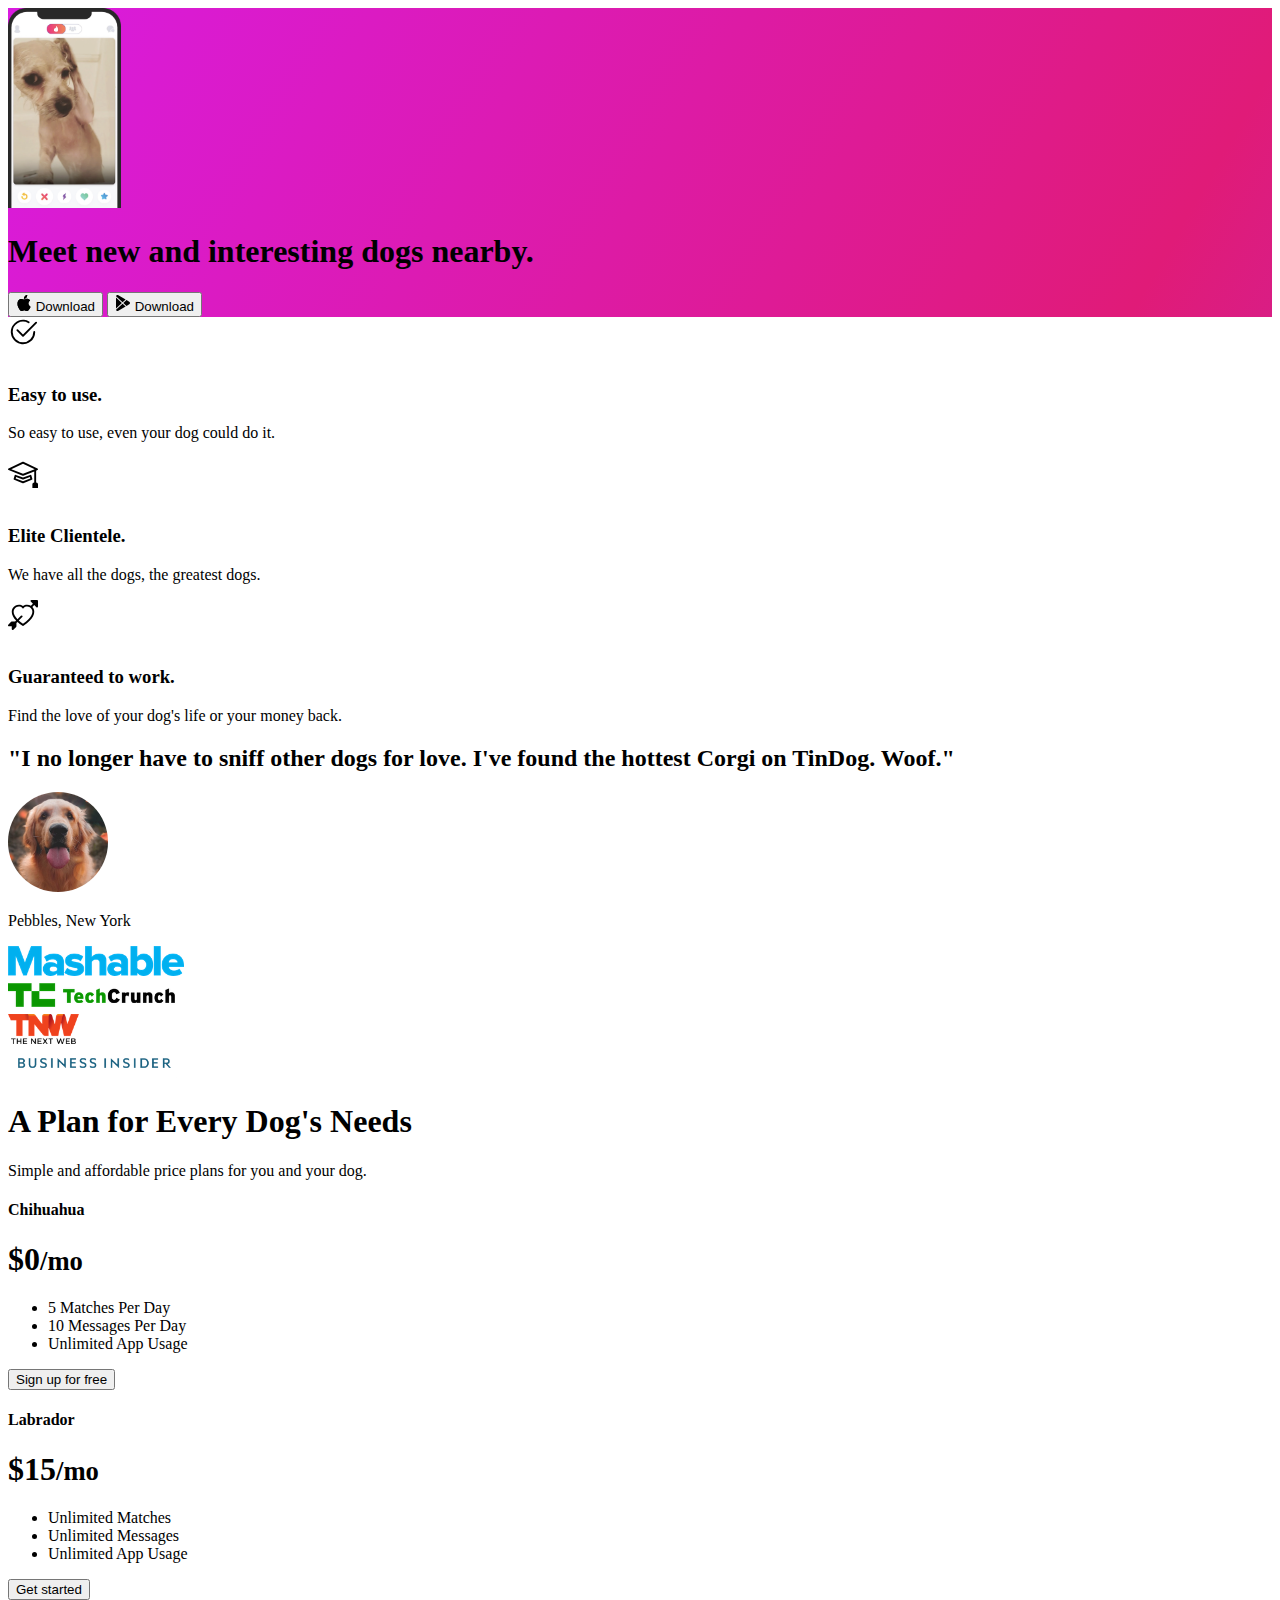
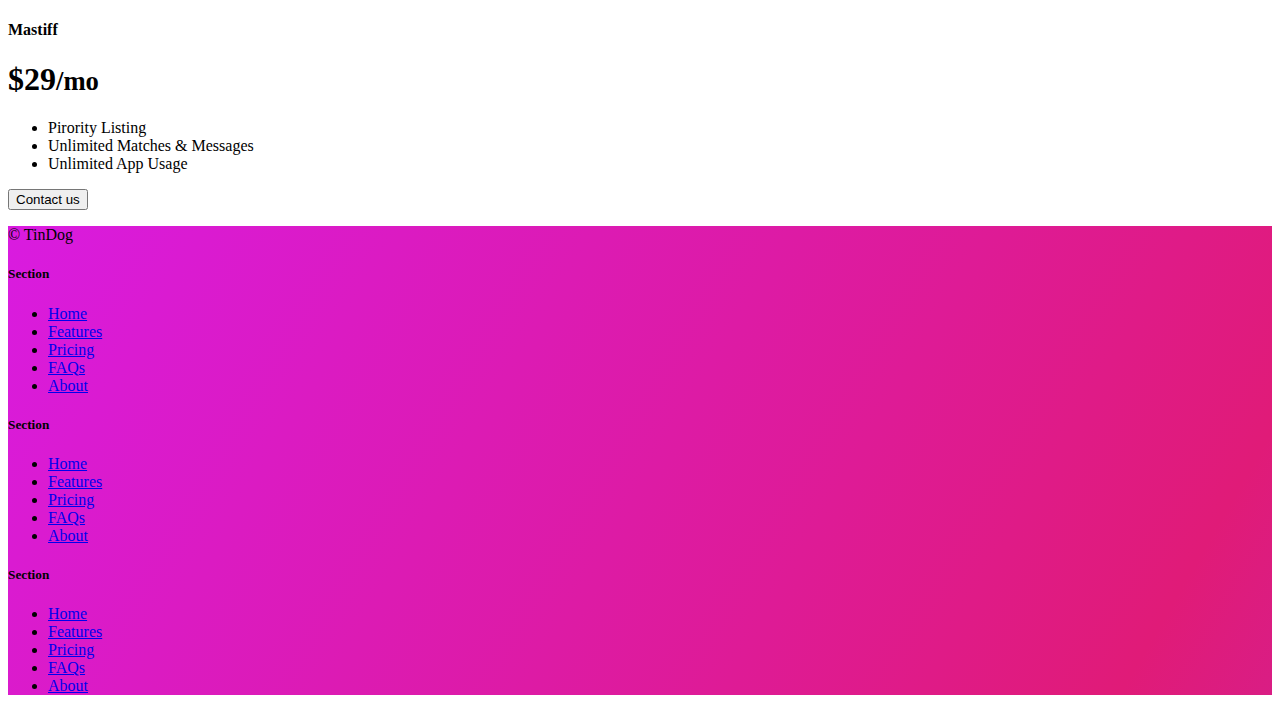
<file: index.html>
<!DOCTYPE html>
<html lang="en">

<head>
  <meta charset="UTF-8">
  <meta name="viewport" content="width=device-width, initial-scale=1.0">
  <title>TinDog</title>
  <link href="style.css" rel="stylesheet" />
  <link href="https://cdn.jsdelivr.net/npm/bootstrap@5.3.2/dist/css/bootstrap.min.css" rel="stylesheet"
    integrity="sha384-T3c6CoIi6uLrA9TneNEoa7RxnatzjcDSCmG1MXxSR1GAsXEV/Dwwykc2MPK8M2HN" crossorigin="anonymous">
</head>

<body>
  <section class="gradient-background">
    <div class="container col-xxl-8 px-4 pt-5">
      <div class="row flex-lg-row-reverse align-items-center g-5 pt-5">
        <div class="col-10 col-sm-8 col-lg-6 pb-0">
          <img src="iphone.png" class="d-block mx-lg-auto img-fluid" alt="Image Missing" height="200" loading="lazy">
        </div>
        <div class="col-lg-6">
          <h1 class="display-5 fw-bold text-body-emphasis lh-1 mb-3">Meet new and interesting dogs nearby.</h1>
          <div class="d-grid gap-2 d-md-flex justify-content-md-start">
            <button type="button" class="btn btn-light btn-lg px-4 me-md-2"><svg xmlns="http://www.w3.org/2000/svg"
                width="16" height="16" fill="currentColor" class="bi bi-apple mb-1" viewBox="0 0 16 16">
                <path
                  d="M11.182.008C11.148-.03 9.923.023 8.857 1.18c-1.066 1.156-.902 2.482-.878 2.516.024.034 1.52.087 2.475-1.258.955-1.345.762-2.391.728-2.43Zm3.314 11.733c-.048-.096-2.325-1.234-2.113-3.422.212-2.189 1.675-2.789 1.698-2.854.023-.065-.597-.79-1.254-1.157a3.692 3.692 0 0 0-1.563-.434c-.108-.003-.483-.095-1.254.116-.508.139-1.653.589-1.968.607-.316.018-1.256-.522-2.267-.665-.647-.125-1.333.131-1.824.328-.49.196-1.422.754-2.074 2.237-.652 1.482-.311 3.83-.067 4.56.244.729.625 1.924 1.273 2.796.576.984 1.34 1.667 1.659 1.899.319.232 1.219.386 1.843.067.502-.308 1.408-.485 1.766-.472.357.013 1.061.154 1.782.539.571.197 1.111.115 1.652-.105.541-.221 1.324-1.059 2.238-2.758.347-.79.505-1.217.473-1.282Z" />
                <path
                  d="M11.182.008C11.148-.03 9.923.023 8.857 1.18c-1.066 1.156-.902 2.482-.878 2.516.024.034 1.52.087 2.475-1.258.955-1.345.762-2.391.728-2.43Zm3.314 11.733c-.048-.096-2.325-1.234-2.113-3.422.212-2.189 1.675-2.789 1.698-2.854.023-.065-.597-.79-1.254-1.157a3.692 3.692 0 0 0-1.563-.434c-.108-.003-.483-.095-1.254.116-.508.139-1.653.589-1.968.607-.316.018-1.256-.522-2.267-.665-.647-.125-1.333.131-1.824.328-.49.196-1.422.754-2.074 2.237-.652 1.482-.311 3.83-.067 4.56.244.729.625 1.924 1.273 2.796.576.984 1.34 1.667 1.659 1.899.319.232 1.219.386 1.843.067.502-.308 1.408-.485 1.766-.472.357.013 1.061.154 1.782.539.571.197 1.111.115 1.652-.105.541-.221 1.324-1.059 2.238-2.758.347-.79.505-1.217.473-1.282Z" />
              </svg> Download</button>
            <button type="button" class="btn btn-outline-light btn-lg px-4"> <svg xmlns="http://www.w3.org/2000/svg"
                width="16" height="16" fill="currentColor" class="bi bi-google-play mb-1" viewBox="0 0 16 16">
                <path
                  d="M14.222 9.374c1.037-.61 1.037-2.137 0-2.748L11.528 5.04 8.32 8l3.207 2.96 2.694-1.586Zm-3.595 2.116L7.583 8.68 1.03 14.73c.201 1.029 1.36 1.61 2.303 1.055l7.294-4.295ZM1 13.396V2.603L6.846 8 1 13.396ZM1.03 1.27l6.553 6.05 3.044-2.81L3.333.215C2.39-.341 1.231.24 1.03 1.27Z" />
              </svg>
              Download</button>
          </div>
        </div>
      </div>
    </div>
  </section>

  <section id="feature">
    <div class="container mt-5">
      <div class="row g-4 py-5 row-cols-1 row-cols-lg-3">
        <div class="col d-flex align-items-start">
          <div
            class="icon-square text-body-emphasis bg-body-secondary d-inline-flex align-items-center justify-content-center fs-4 flex-shrink-0 me-3">
            <svg xmlns="http://www.w3.org/2000/svg" height="30" fill="currentColor" class="bi bi-check2-circle"
              viewBox="0 0 16 16">
              <path
                d="M2.5 8a5.5 5.5 0 0 1 8.25-4.764.5.5 0 0 0 .5-.866A6.5 6.5 0 1 0 14.5 8a.5.5 0 0 0-1 0 5.5 5.5 0 1 1-11 0z" />
              <path
                d="M15.354 3.354a.5.5 0 0 0-.708-.708L8 9.293 5.354 6.646a.5.5 0 1 0-.708.708l3 3a.5.5 0 0 0 .708 0l7-7z" />
            </svg>
          </div>
          <div>
            <h3 class="fs-2 text-body-emphasis">Easy to use.</h3>
            <p>So easy to use, even your dog could do it.</p>

          </div>
        </div>
        <div class="col d-flex align-items-start">
          <div
            class="icon-square text-body-emphasis bg-body-secondary d-inline-flex align-items-center justify-content-center fs-4 flex-shrink-0 me-3">
            <svg xmlns="http://www.w3.org/2000/svg" height="30" fill="currentColor" class="bi bi-mortarboard"
              viewBox="0 0 16 16">
              <path
                d="M8.211 2.047a.5.5 0 0 0-.422 0l-7.5 3.5a.5.5 0 0 0 .025.917l7.5 3a.5.5 0 0 0 .372 0L14 7.14V13a1 1 0 0 0-1 1v2h3v-2a1 1 0 0 0-1-1V6.739l.686-.275a.5.5 0 0 0 .025-.917l-7.5-3.5ZM8 8.46 1.758 5.965 8 3.052l6.242 2.913L8 8.46Z" />
              <path
                d="M4.176 9.032a.5.5 0 0 0-.656.327l-.5 1.7a.5.5 0 0 0 .294.605l4.5 1.8a.5.5 0 0 0 .372 0l4.5-1.8a.5.5 0 0 0 .294-.605l-.5-1.7a.5.5 0 0 0-.656-.327L8 10.466 4.176 9.032Zm-.068 1.873.22-.748 3.496 1.311a.5.5 0 0 0 .352 0l3.496-1.311.22.748L8 12.46l-3.892-1.556Z" />
            </svg>
          </div>
          <div>
            <h3 class="fs-2 text-body-emphasis">Elite Clientele.</h3>
            <p>We have all the dogs, the greatest dogs.</p>

          </div>
        </div>
        <div class="col d-flex align-items-start">
          <div
            class="icon-square text-body-emphasis bg-body-secondary d-inline-flex align-items-center justify-content-center fs-4 flex-shrink-0 me-3">
            <svg xmlns="http://www.w3.org/2000/svg" height="30" fill="currentColor" class="bi bi-arrow-through-heart"
              viewBox="0 0 16 16">
              <path fill-rule="evenodd"
                d="M2.854 15.854A.5.5 0 0 1 2 15.5V14H.5a.5.5 0 0 1-.354-.854l1.5-1.5A.5.5 0 0 1 2 11.5h1.793l.53-.53c-.771-.802-1.328-1.58-1.704-2.32-.798-1.575-.775-2.996-.213-4.092C3.426 2.565 6.18 1.809 8 3.233c1.25-.98 2.944-.928 4.212-.152L13.292 2 12.147.854A.5.5 0 0 1 12.5 0h3a.5.5 0 0 1 .5.5v3a.5.5 0 0 1-.854.354L14 2.707l-1.006 1.006c.236.248.44.531.6.845.562 1.096.585 2.517-.213 4.092-.793 1.563-2.395 3.288-5.105 5.08L8 13.912l-.276-.182a21.86 21.86 0 0 1-2.685-2.062l-.539.54V14a.5.5 0 0 1-.146.354l-1.5 1.5Zm2.893-4.894A20.419 20.419 0 0 0 8 12.71c2.456-1.666 3.827-3.207 4.489-4.512.679-1.34.607-2.42.215-3.185-.817-1.595-3.087-2.054-4.346-.761L8 4.62l-.358-.368c-1.259-1.293-3.53-.834-4.346.761-.392.766-.464 1.845.215 3.185.323.636.815 1.33 1.519 2.065l1.866-1.867a.5.5 0 1 1 .708.708L5.747 10.96Z" />
            </svg>
          </div>
          <div>
            <h3 class="fs-2 text-body-emphasis">Guaranteed to work.</h3>
            <p>Find the love of your dog's life or your money back.</p>
          </div>
        </div>
      </div>
    </div>
  </section>
  <section id="testomonial">
    <div class="my-5">
      <div class="p-5 text-center bg-body-tertiary">
        <div class="container py-5">
          <h2 class="text-body-emphasis">"I no longer have to sniff other dogs for love. I've found the hottest Corgi on
            TinDog. Woof."</h2>
          <img class="dog-img mt-5" src="dog-img.jpg" alt="Dog Image" />
          <p class="col-lg-8 mx-auto lead mt-2">
            Pebbles, New York
          </p>
        </div>
        <div class="container">
          <div class="row">
            <div class="col-sm-12 col-lg-3"><img src="mashable.png" alt="mashable" height="30"></div>
            <div class="col-sm-12 col-lg-3"><img src="techcrunch.png" alt="techcrunch" height="30"></div>
            <div class="col-sm-12 col-lg-3"><img src="tnw.png" alt="tnv" height="30"></div>
            <div class="col-sm-12 col-lg-3"><img src="bizinsider.png" alt="bizinsider" height="30"></div>
          </div>
        </div>
      </div>
    </div>
  </section>
  <section id="pricing">
    <div class="container">
      <div class="pricing-header p-3 pb-md-4 mx-auto text-center">
        <h1 class="display-4 fw-normal text-body-emphasis">A Plan for Every Dog's Needs</h1>
        <p class="fs-5 text-body-secondary">Simple and affordable price plans for you and your dog.
        </p>
      </div>
      <div class="row row-cols-1 row-cols-md-3 mb-3 text-center">
        <div class="col">
          <div class="card mb-4 rounded-3 shadow-sm">
            <div class="card-header py-3">
              <h4 class="my-0 fw-normal">Chihuahua</h4>
            </div>
            <div class="card-body">
              <h1 class="card-title pricing-card-title">$0<small class="text-body-secondary fw-light">/mo</small></h1>
              <ul class="list-unstyled mt-3 mb-4">
                <li>5 Matches Per Day</li>
                <li> 10 Messages Per Day</li>
                <li>Unlimited App Usage</li>
              </ul>
              <button type="button" class="w-100 btn btn-lg btn-outline-dark">Sign up for free</button>
            </div>
          </div>
        </div>
        <div class="col">
          <div class="card mb-4 rounded-3 shadow-sm">
            <div class="card-header py-3">
              <h4 class="my-0 fw-normal">Labrador</h4>
            </div>
            <div class="card-body">
              <h1 class="card-title pricing-card-title">$15<small class="text-body-secondary fw-light">/mo</small></h1>
              <ul class="list-unstyled mt-3 mb-4">
                <li>Unlimited Matches</li>
                <li>Unlimited Messages</li>
                <li>Unlimited App Usage</li>
              </ul>
              <button type="button" class="w-100 btn btn-lg btn-dark">Get started</button>
            </div>
          </div>
        </div>
        <div class="col">
          <div class="card mb-4 rounded-3 shadow-sm border-primary">
            <div class="card-header py-3 text-bg-dark border-primary">
              <h4 class="my-0 fw-normal">Mastiff</h4>
            </div>
            <div class="card-body">
              <h1 class="card-title pricing-card-title">$29<small class="text-body-secondary fw-light">/mo</small></h1>
              <ul class="list-unstyled mt-3 mb-4">
                <li>Pirority Listing</li>
                <li>Unlimited Matches & Messages</li>
                <li>Unlimited App Usage</li>
              </ul>
              <button type="button" class="w-100 btn btn-lg btn-dark">Contact us</button>
            </div>
          </div>
        </div>
      </div>
    </div>
  </section>
  <section id="footer" class="gradient-background">
    <div class="container">
      <footer class="row row-cols-1 row-cols-sm-2 row-cols-md-5 py-5 mt-5 ">
        <div class="col mb-3">
          
          <p class="text-body-secondary">© TinDog</p>
        </div>
    
        <div class="col mb-3">
    
        </div>
    
        <div class="col mb-3">
          <h5>Section</h5>
          <ul class="nav flex-column">
            <li class="nav-item mb-2"><a href="#" class="nav-link p-0 text-body-secondary">Home</a></li>
            <li class="nav-item mb-2"><a href="#" class="nav-link p-0 text-body-secondary">Features</a></li>
            <li class="nav-item mb-2"><a href="#" class="nav-link p-0 text-body-secondary">Pricing</a></li>
            <li class="nav-item mb-2"><a href="#" class="nav-link p-0 text-body-secondary">FAQs</a></li>
            <li class="nav-item mb-2"><a href="#" class="nav-link p-0 text-body-secondary">About</a></li>
          </ul>
          
        </div>
    
        <div class="col mb-3">
          <h5>Section</h5>
          <ul class="nav flex-column">
            <li class="nav-item mb-2"><a href="#" class="nav-link p-0 text-body-secondary">Home</a></li>
            <li class="nav-item mb-2"><a href="#" class="nav-link p-0 text-body-secondary">Features</a></li>
            <li class="nav-item mb-2"><a href="#" class="nav-link p-0 text-body-secondary">Pricing</a></li>
            <li class="nav-item mb-2"><a href="#" class="nav-link p-0 text-body-secondary">FAQs</a></li>
            <li class="nav-item mb-2"><a href="#" class="nav-link p-0 text-body-secondary">About</a></li>
          </ul>
        </div>
    
        <div class="col mb-3">
          <h5>Section</h5>
          <ul class="nav flex-column">
            <li class="nav-item mb-2"><a href="#" class="nav-link p-0 text-body-secondary">Home</a></li>
            <li class="nav-item mb-2"><a href="#" class="nav-link p-0 text-body-secondary">Features</a></li>
            <li class="nav-item mb-2"><a href="#" class="nav-link p-0 text-body-secondary">Pricing</a></li>
            <li class="nav-item mb-2"><a href="#" class="nav-link p-0 text-body-secondary">FAQs</a></li>
            <li class="nav-item mb-2"><a href="#" class="nav-link p-0 text-body-secondary">About</a></li>
          </ul>
        </div>
      </footer>
    </div>
  </section>


  <script src="https://cdn.jsdelivr.net/npm/bootstrap@5.3.2/dist/js/bootstrap.bundle.min.js"
    integrity="sha384-C6RzsynM9kWDrMNeT87bh95OGNyZPhcTNXj1NW7RuBCsyN/o0jlpcV8Qyq46cDfL"
    crossorigin="anonymous"></script>

</body>

</html>
</file>
<file: style.css>
.gradient-background{
    background-image:linear-gradient(300deg,#A32EE5,#E01B78,#D91BE0);
    animation:anim 18s ease infinite;
    background-size:180% 180%;
}

@keyframes anim{
    0%{
        background-position:0% 50%;
    }
    50%{
        background-position:100% 50%;
    }
    100%{
        background-position:0% 50%;
    }
}
.icon-square {
    width: 3rem;
    height: 3rem;
    border-radius: 0.75rem;
}
.dog-img{
    height:100px;
    border-radius:50%;
}
</file>
